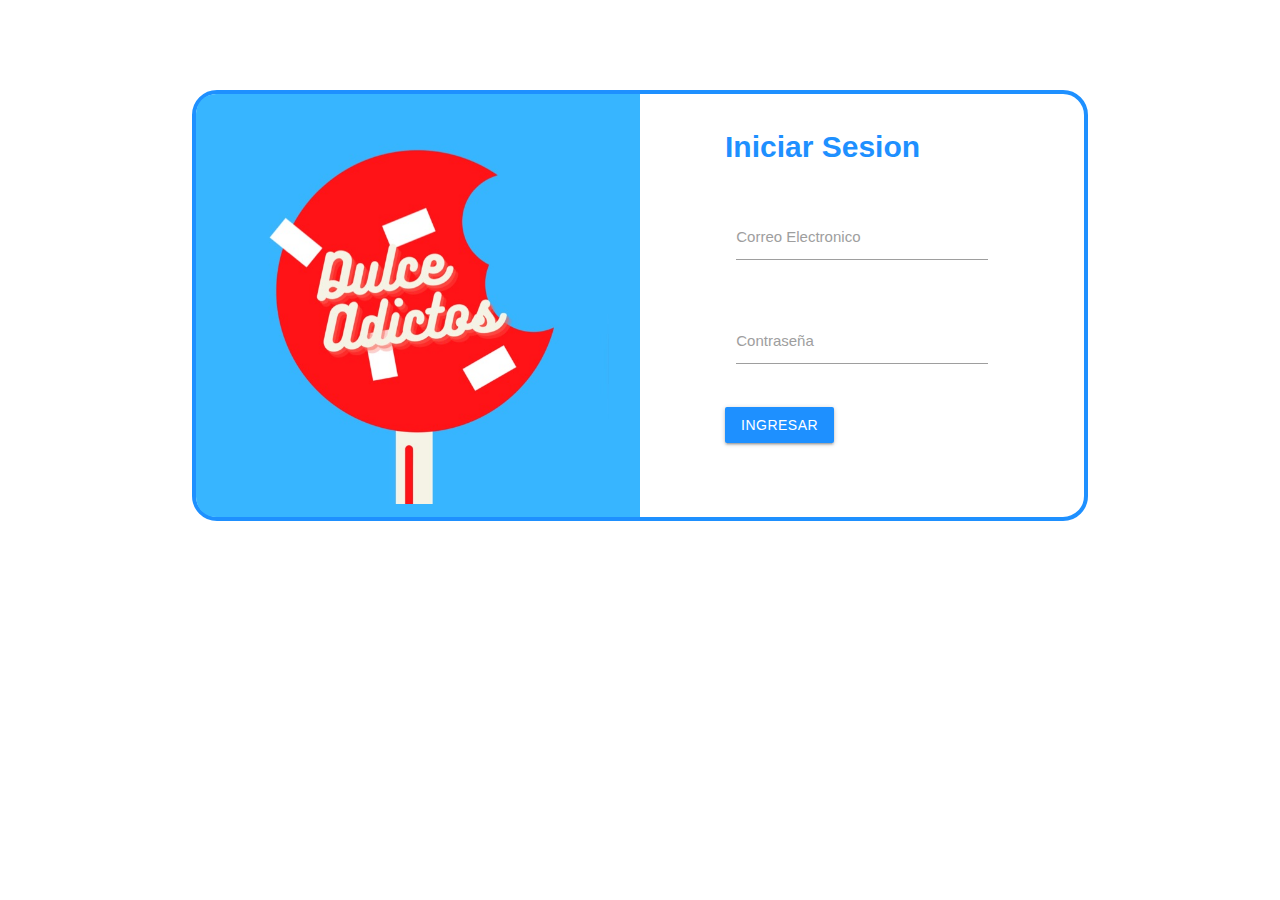
<file: index.html>
<!DOCTYPE html>
<html lang="en">
<head>
    <meta charset="UTF-8">
    <meta http-equiv="X-UA-Compatible" content="IE=edge">
    <meta name="viewport" content="width=device-width, initial-scale=1.0">
    <link rel="stylesheet" href="https://cdnjs.cloudflare.com/ajax/libs/materialize/1.0.0/css/materialize.min.css">
    <link rel="stylesheet" href="estilos.css">
    <link rel="shortcut icon" href="../Imagenes/LogoDulceAdcitos.ico" type="image/x-icon">
    <title>INICIAR SESION</title>
</head >
<body>
    <br><br><br><br>
    <div class="container">
        <div class="row s12 border-form">
            <div class="col s6 background-img">
                <img class="img-login" src="/Imagenes/LOGO.jpg" alt="logo-de-dulce-adictos">
            </div>
            <div class="col s6">
                <div class="row">
                    <div class="padding-form">
                        <p class="title-form">Iniciar Sesion</p>
                    <form class="col s12">
                      <div class="row">
                        <div class="input-field col s12">
                          <input id="email" type="email" class="validate">
                          <label for="email">Correo Electronico</label>
                        </div>
                      </div>
                      <div class="row">
                        <div class="input-field col s12">
                          <input id="password" type="password" class="validate">
                          <label for="password">Contraseña</label>
                        </div>
                      </div>
                    </form>
                    <a class="waves-effect waves-light btn color-button" href="/PAGINAS/Inicio.html">Ingresar</a>
                  </div>
                </div>
            </div>
        </div>
    </div>





    <script src="https://cdnjs.cloudflare.com/ajax/libs/materialize/1.0.0/js/materialize.min.js"></script>
</body>
</html>
</file>
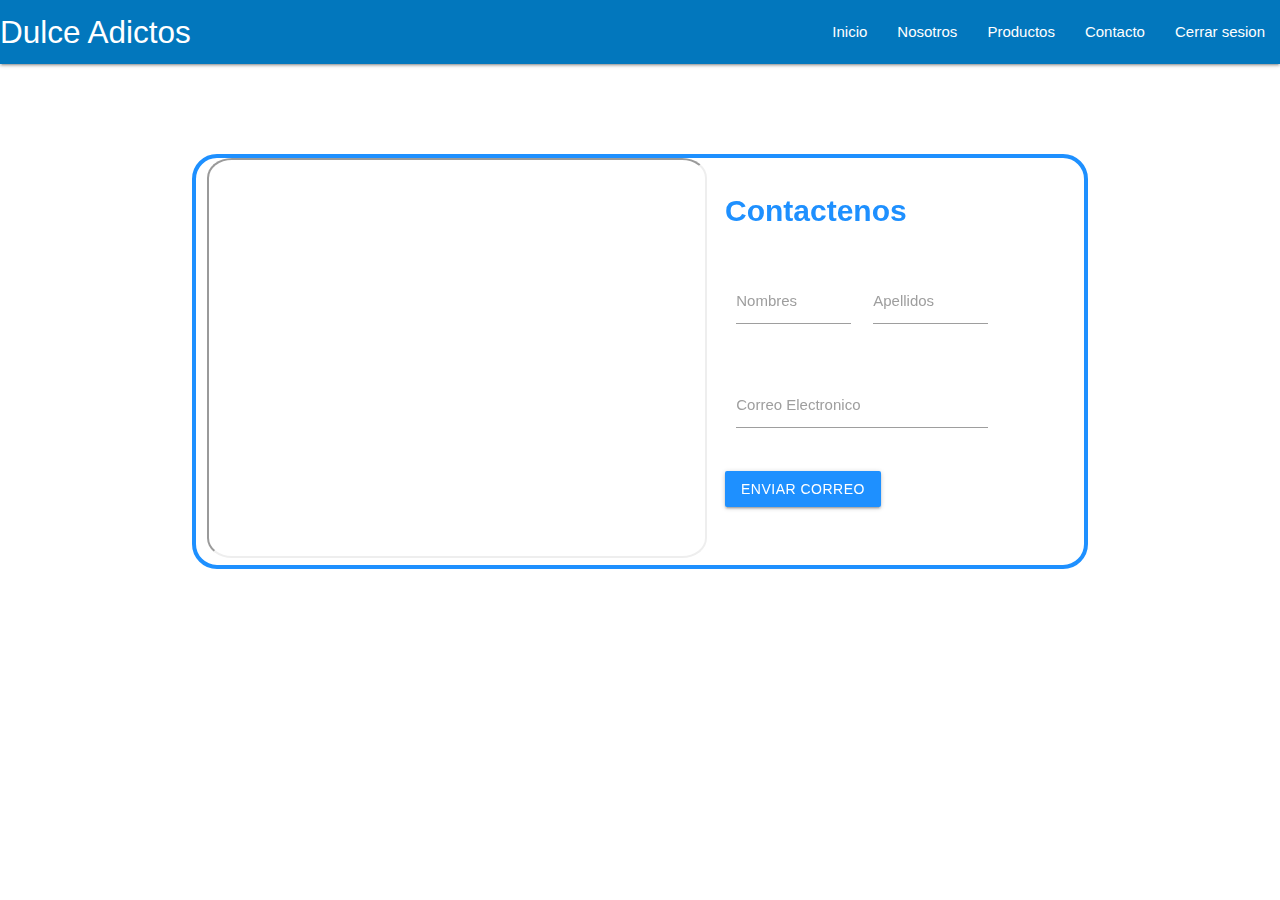
<file: PAGINAS/Contacto.html>
<!DOCTYPE html>
<html lang="en">
  <head>
    <meta charset="UTF-8" />
    <meta http-equiv="X-UA-Compatible" content="IE=edge" />
    <meta name="viewport" content="width=device-width, initial-scale=1.0" />
    <link
      rel="stylesheet"
      href="https://cdnjs.cloudflare.com/ajax/libs/materialize/1.0.0/css/materialize.min.css"
    />
    <link rel="stylesheet" href="../estilos.css" />
    <link rel="shortcut icon" href="../Imagenes/LogoDulceAdcitos.ico" type="image/x-icon">
    <link href="https://fonts.googleapis.com/icon?family=Material+Icons"
      rel="stylesheet">
    <title>Inicio</title>
  </head>
  <body>
    <nav>
      <div class="nav-wrapper light-blue darken-3">
        <a href="Inicio.html" class="brand-logo">Dulce Adictos</a>
        <ul id="nav-mobile" class="right hide-on-med-and-down">
          <li><a href="Inicio.html">Inicio</a></li>
          <li><a href="Nosotros.html">Nosotros</a></li>
          <li><a href="Productos.html">Productos</a></li>
          <li><a href="Contacto.html">Contacto</a></li>
          <li><a href="../index.html">Cerrar sesion</a></li>
        </ul>
      </div>
    </nav>

    <div class="container">
      <br><br><br><br>
      <div class="row s12 border-form">
          <div class="col s6 background-img N/A transparent">
              <iframe src="https://www.google.com/maps/embed?pb=!1m14!1m12!1m3!1d31724.610692156824!2d-75.57189774835643!3d6.319246410875323!2m3!1f0!2f0!3f0!3m2!1i1024!2i768!4f13.1!5e0!3m2!1ses!2sco!4v1686006121828!5m2!1ses!2sco" width="500" height="400" style="border-radius: 5%;" allowfullscreen="" loading="lazy" referrerpolicy="no-referrer-when-downgrade"></iframe>
          </div>
          <div class="col s6">
              <div class="row">
                  <div class="padding-form">
                      <p class="title-form">Contactenos</p>
                      <form class="col s12">
                        <div class="row">
                          <div class="input-field col s6">
                            <input id="first_name" type="text" class="validate">
                            <label for="first_name">Nombres</label>
                          </div>
                          <div class="input-field col s6">
                            <input id="last_name" type="text" class="validate">
                            <label for="last_name">Apellidos</label>
                          </div>
                        </div>
                        <div class="row">
                          <div class="input-field col s12">
                            <input id="email" type="email" class="validate">
                            <label for="email">Correo Electronico</label>
                          </div>
                        </div>
                      </form>
                  <a class="waves-effect waves-light btn color-button" href="#">Enviar Correo</a>
                </div>
              </div>
          </div>
      </div>
  </div>

    <script src="https://cdnjs.cloudflare.com/ajax/libs/materialize/1.0.0/js/materialize.min.js"></script>
  </body>
</html>
</file>
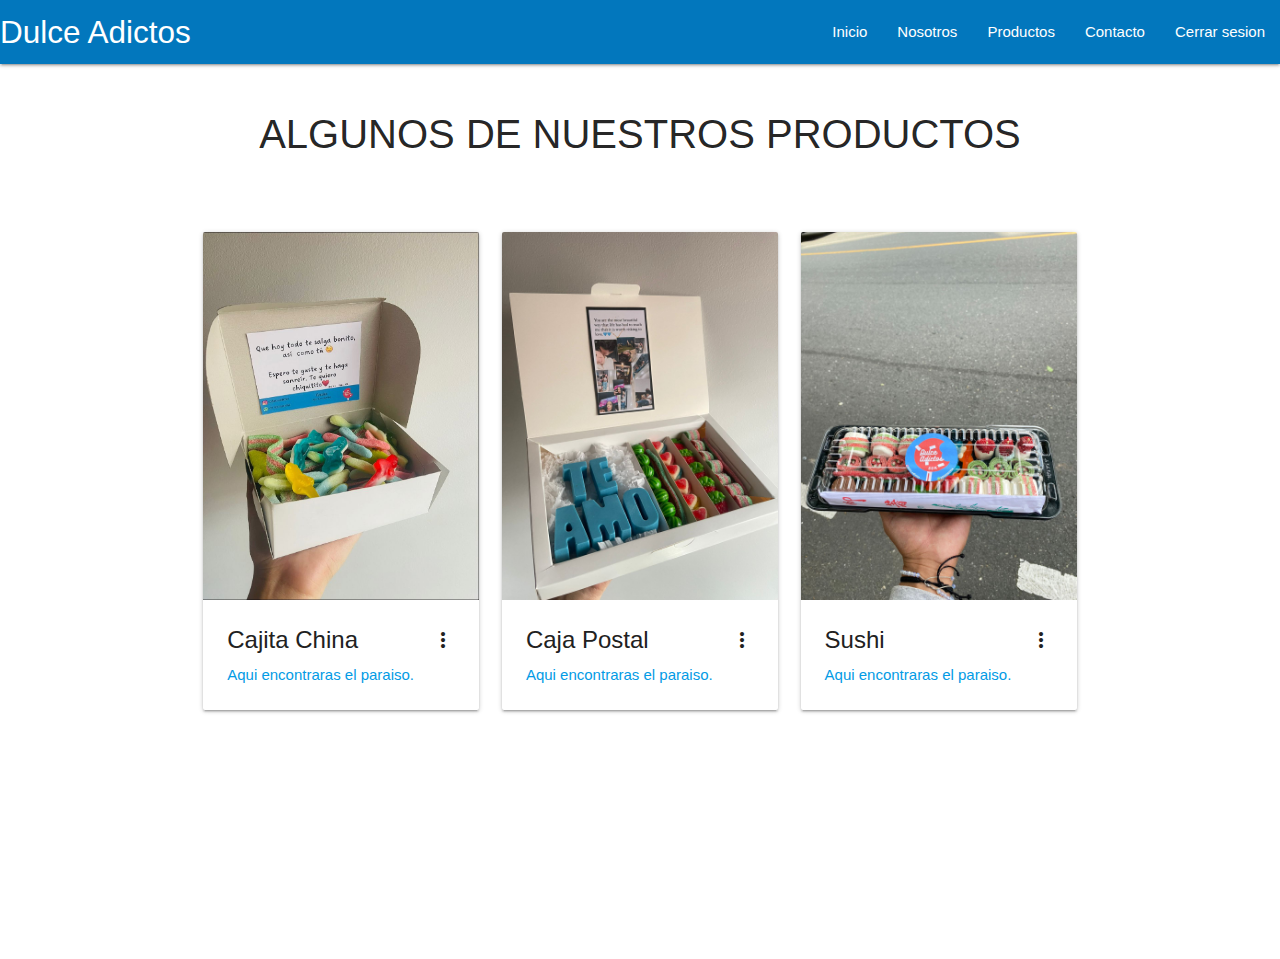
<file: PAGINAS/Productos.html>
<!DOCTYPE html>
<html lang="en">
  <head>
    <meta charset="UTF-8" />
    <meta http-equiv="X-UA-Compatible" content="IE=edge" />
    <meta name="viewport" content="width=device-width, initial-scale=1.0" />
    <link
      rel="stylesheet"
      href="https://cdnjs.cloudflare.com/ajax/libs/materialize/1.0.0/css/materialize.min.css"
    />
    <link rel="stylesheet" href="../estilos.css" />
    <link rel="shortcut icon" href="../Imagenes/LogoDulceAdcitos.ico" type="image/x-icon">
    <link href="https://fonts.googleapis.com/icon?family=Material+Icons"
      rel="stylesheet">
    <title>Inicio</title>
  </head>
  <body>
    <nav>
      <div class="nav-wrapper light-blue darken-3">
        <a href="Inicio.html" class="brand-logo">Dulce Adictos</a>
        <ul id="nav-mobile" class="right hide-on-med-and-down">
          <li><a href="Inicio.html">Inicio</a></li>
          <li><a href="Nosotros.html">Nosotros</a></li>
          <li><a href="Productos.html">Productos</a></li>
          <li><a href="Contacto.html">Contacto</a></li>
          <li><a href="../index.html">Cerrar sesion</a></li>
        </ul>
      </div>
    </nav>

    <section id="us" class="us">
      <div class="container">
          <div class="row">
              <p class="title-productos">ALGUNOS DE NUESTROS PRODUCTOS</p>
          </div>
          <div class="row">
              <div class="col s4">
                  <div class="card">
                      <div class="card-image waves-effect waves-block waves-light">
                        <img class="activator" src="../Imagenes/Cajita china.jpeg">
                      </div>
                      <div class="card-content">
                        <span class="card-title activator grey-text text-darken-4">Cajita China<i class="material-icons right">more_vert</i></span>
                        <p><a href="https://instagram.com/dulce.adictos?igshid=MzRlODBiNWFlZA=="target="_blank">Aqui encontraras el paraiso.</a></p>
                      </div>
                      <div class="card-reveal">
                        <span class="card-title grey-text text-darken-4">Cajita China<i class="material-icons right">close</i></span>
                        <p>+ de 50 gomas surtidas en una sola cajita. Perfecta para compartir, para calmar un antojo o para regalarle a quién amas. 
                          Puedes personalizar con mensaje o foto ($2.000 adicional).</p>
                      </div>
                    </div>
              </div>
              <div class="col s4">
                  <div class="card">
                      <div class="card-image waves-effect waves-block waves-light">
                        <img class="activator" src="../Imagenes/Caja postal.jpeg">
                      </div>
                      <div class="card-content">
                        <span class="card-title activator grey-text text-darken-4">Caja Postal<i class="material-icons right">more_vert</i></span>
                        <p><a href="https://instagram.com/dulce.adictos?igshid=MzRlODBiNWFlZA=="target="_blank">Aqui encontraras el paraiso.</a></p>
                      </div>
                      <div class="card-reveal">
                        <span class="card-title grey-text text-darken-4">Caja Postal<i class="material-icons right">close</i></span>
                        <p>Contiene mensaje personalizado, moño, dulces y puedes elegir la letra/ frase en chocolate. Puedes personalizar con mensaje o foto ($2.000 adicional).</p>
                      </div>
                    </div>
              </div>
              <div class="col s4">
                  <div class="card">
                      <div class="card-image waves-effect waves-block waves-light">
                        <img class="activator" src="../Imagenes/sushi.jpeg">
                      </div>
                      <div class="card-content">
                        <span class="card-title activator grey-text text-darken-4">Sushi<i class="material-icons right">more_vert</i></span>
                        <p><a href="https://instagram.com/dulce.adictos?igshid=MzRlODBiNWFlZA=="target="_blank">Aqui encontraras el paraiso.</a></p>
                      </div>
                      <div class="card-reveal">
                        <span class="card-title grey-text text-darken-4">Sushi<i class="material-icons right">close</i></span>
                        <p>+ de 40 dulces variados, masmelos, chocmelos, gomitas y lo mejor en forma de Sushi. Puedes personalizar con mensaje o foto ($2.000 adicional).</p>
                      </div>
                    </div>
              </div>
          </div>
      </div>
  </section>

    <script src="https://cdnjs.cloudflare.com/ajax/libs/materialize/1.0.0/js/materialize.min.js"></script>
  </body>
</html>
</file>
<file: estilos.css>
.img-login{
    width: 400px;
    border-radius: 25px;
    margin: 15;
    margin: 10px 6px 6px 2px;
}

.border-form{
    border: solid dodgerblue 4px;
    border-radius: 25px;
}

.background-img{
    background-color: rgb(55 181 255);
    border-radius: 20px 0px 0px 20px;
}

.padding-form{
    padding: 0px 85px 0px 85px
}

.title-form{
    font-size: 30px;
    font-weight: bold;
    color: dodgerblue;
}

.color-button{
    background-color: dodgerblue;
}

.color-button:hover{
    background-color: rgba(33, 144, 255, 0.678) !important;
}

.background-imagen{
    display: flex;
    align-items: center;
    justify-content: center;
    text-align: center;
    flex-direction: column;
    height: 95vh;
    background-image: linear-gradient(
        0deg,
        rgba(0,0,0,0.5),
        rgba(0,0,0,0.5)
    )
    ,url("../Imagenes/Fondo\ Dulce\ Adictos.png");
    background-repeat: no-repeat;
    background-size: cover;
    background-position: center center;
}

.text-background-imagen{
    font-size: 80px;
    font-weight: bold;
    color: white
}

.title-productos{
    font-size: 40px;
    font-weight: 500;
    display: flex;
    align-items: center;
    justify-content: center;
    text-align: center;
    flex-direction: column;
}

.us{
    height: 95vh;
}

.title-nosotros{
    font-size: 70px;
    margin-top: 25px;
    margin-bottom: 10px;
    font-weight: bold;
    display: flex;
    align-items: center;
    justify-content: center;
    text-align: center;
    flex-direction: column;
}
</file>
